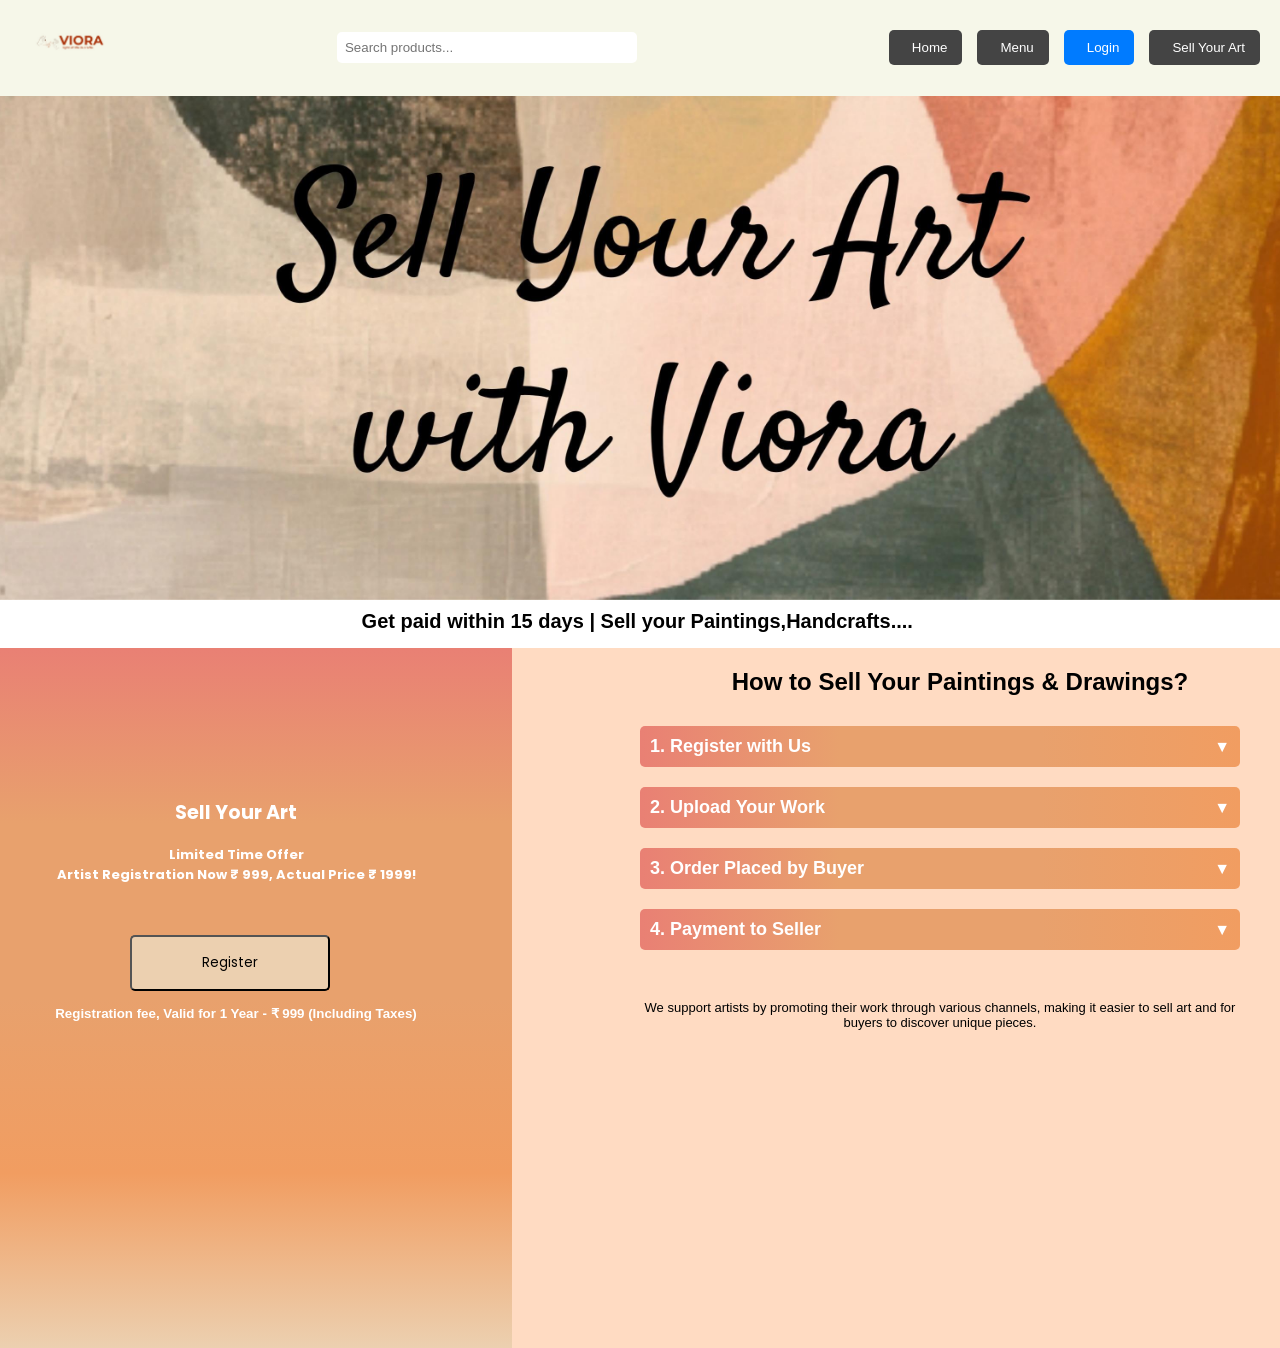
<file: sell_ur_art.html>
<!DOCTYPE html>
<html lang="en">
<head>
    <meta charset="UTF-8">
    <meta name="viewport" content="width=device-width, initial-scale=1.0">
    <title>Handcrafts Shop</title>
    <link rel="stylesheet" href="sell_ur_art.css">
</head>
<body>

    <!-- Header Section -->
    <header>
        <div class="logo">
            <img src="logo1.jpg" alt="Handcrafts Shop Logo">
        </div>
        <div class="search-bar">
            <input type="text" placeholder="Search products...">
        </div>
   
        <div class="header-buttons">
            <button><i class="fas fa-home"></i> Home</button>
            <button><i class="fas fa-list"></i> Menu</button>
            <button><i class="fas fa-user"></i> Login</button>
            <button><i class="fas fa-paint-brush"></i> Sell Your Art</button>
            </div>
    </header>
        <section class="sell_art">
            <img src="Art_background.jpg" alt="Sell Your Art">
        </section>
        <section class="scrolling-gallery">
            <div class="gallery-text">
                Get paid within 15 days | Sell your Paintings,Handcrafts....&nbsp;
            </div>
        </section>
        <section class="upload">
        <div class="left">
            <h3>Sell Your Art</h3><br>
            <h4>Limited Time Offer</h4>
            <h4>Artist Registration Now ₹ 999, Actual Price ₹ 1999!</h4>
            <button class="Register">Register</button>
            <h4 class="note">Registration fee, Valid for 1 Year - ₹ 999 (Including Taxes)</h4>
        </div>
        <div class="line"></div>
        <div class="right">
            <h2 class="details">How to Sell Your Paintings & Drawings?</h2>
            <div class="step">
        <input type="checkbox" id="step1">
        <label class="dropdown-label" for="step1">1. Register with Us</label>
        <div class="dropdown-content">
            <p>First step is to register by filling out the required details.</p>
        </div>
    </div>

    <div class="step">
        <input type="checkbox" id="step2">
        <label class="dropdown-label" for="step2">2. Upload Your Work</label>
        <div class="dropdown-content">
            <p>Once you register and pay the registration fee, click on 'Upload Product'. Upload all your artworks one by one, with necessary information.</p>
            
            <label for="fileUpload" class="file">Upload Artwork:</label><br>
            <input type="file" id="fileUpload"><br><br>

            <label for="price">Enter Price:</label>
            <input type="text" id="price" placeholder="Enter price">
        </div>
    </div>

    <div class="step">
        <input type="checkbox" id="step3">
        <label class="dropdown-label" for="step3">3. Order Placed by Buyer</label>
        <div class="dropdown-content">
            <p>Once an order is placed, you will be notified via email.</p>
        </div>
    </div>

    <div class="step">
        <input type="checkbox" id="step4">
        <label class="dropdown-label" for="step4">4. Payment to Seller</label>
        <div class="dropdown-content">
            <p>You will receive payment within 7 days after successful delivery.</p>
        </div>
    </div>

    <p class="promote">We support artists by promoting their work through various channels, making it easier to sell art and for buyers to discover unique pieces.</p>
</div>
</file>
<file: sell_ur_art.css>
@import url('https://fonts.googleapis.com/css2?family=Poppins:ital,wght@0,100;0,200;0,300;0,400;0,500;0,600;0,700;0,800;0,900;1,100;1,200;1,300;1,400;1,500;1,600;1,700;1,800;1,900&display=swap');

* {
    margin: 0;
    padding: 0;
    box-sizing: border-box;
}

body {
    font-family: Arial, sans-serif;
    background-color: #FFDBC2; 
}

header {
    display: flex;
    justify-content: space-between;
    align-items: center;
    background-color: #f6f7e9;
    padding: 10px 20px;
    position: fixed;
    top: 0;
    left: 0;
    right: 0;
    z-index: 1000;
    width: 100%;
}

.logo img {
    width: 100px;
    height: auto;
}

.search-bar input {
    padding: 8px;
    border: none;
    border-radius: 5px;
    width: 300px;
    margin-right: 20px;
}

.header-buttons {
    display: flex;
    align-items: center;
}
.header-buttons button {
    background-color: #444;
    color: white;
    border: none;
    padding: 10px 15px;
    margin-left: 15px;
    border-radius: 5px;
    display: flex;
    align-items: center;
    cursor: pointer;
}

.header-buttons button i {
    margin-right: 8px;
}

.header-buttons button:hover {
    background-color: #555;
}

.header-buttons button:nth-child(3) {
    background-color: #007bff;
}

.header-buttons button:nth-child(3):hover {
    background-color: #0056b3;
}
.sell_art {
    position: relative;
    width: 100%;
    height: 550px; 
    overflow: hidden;
    margin-top: 50px; 
}

.sell_art img {
    width: 100%;
    height: 100%;
    object-fit:cover; 
    
}
h2{
    text-align: center;
    margin-top: 20px;
}
.scrolling-gallery {
    background-color: white; 
    padding: 15px 0;
    margin-top: -5px; 
    /* overflow: hidden;
    white-space: nowrap; */
}
.gallery-text {
    font-size: 20px;
    font-weight: bold;
    text-align: center;
}
.left{
   
    width:40%;
    float: left;
    height: 700px;
    background: linear-gradient(to bottom, #e98074, #E8A16D, #E8A16D, #f19d61, #ecd0b0);
    
}

h3{

    color: white;
    text-align: center;
    padding-right: 40px;
    margin-top: 150px;
    font-family: Poppins,sans-serif;
    font-size: larger;
}
h4{
    color: white;
    text-align: center;
    padding-right: 40px;
    font-family: Poppins,sans-serif;
    font-size: small;
    
}

.right{
    
    width:50%;
    float: right;
    height:600px;

    
    
}
.line{
    width:2px;
    background-color: black;
    height:auto;
    float:left;
}
.Register{
    font-family: Poppins,sans-serif;
    background-color: #ecd0b0;
    padding: 5px;
    margin-top: 50px;
    margin-bottom: 15px;
    margin-left:130px;
    width: 200px;
    height: 8%;
    border-radius: 5px;
    opacity: 3px;
    font-family: Poppins,serif;
    color: black;
   
}
.note{
    color: white;
    text-align: center;
    padding-right: 40px;
    font-family:sans-serif;
    font-size: smaller;
}
.details{
    margin-bottom: 30px;
    text-align: center;
}
.step {
    margin-bottom: 10px;
    margin-top: 20px;
    margin-right: 40px;
}
#step1,#step2,#step3,#step4{
    font-family: Poppins,sans-serif;
}
.file{
    font-size:15px;
    font-weight: bold;
}
#fileUpload{
    margin-top: 5px;
    color: black;
    font-size:smaller;
    border: #444;
}
.dropdown-label {
    display: flex;
    align-items: center;
    justify-content: space-between;
    width: 100%;
    padding: 10px;
    background: linear-gradient(to right, #e98074, #E8A16D, #E8A16D, #f19d61);
    color: white;
    border: none;
    text-align: left;
    font-size: 18px;
    font-weight: bold;
    cursor: pointer;
    border-radius: 5px;
}

.dropdown-label::after {
    content: "▼"; 
    font-size: 16px;
    margin-left: 10px;
}

.dropdown-content {
    display: none;
    padding: 10px;
    background: rgb(248, 236, 236);
    border: 1px solid #ccc;
    border-radius: 5px;
    margin-top: 5px;
    font-family: 'Segoe UI', Tahoma, Geneva, Verdana, sans-serif;
    font-size: smaller;
}

input[type="checkbox"] {
    display: none;
}

input[type="checkbox"]:checked + .dropdown-label::after {
    content: "▲"; 
}

input[type="checkbox"]:checked + .dropdown-label + .dropdown-content {
    display: block;
}
.promote{
    margin-top: 50px;
    font-size: small;
    text-align: center;
    margin-right:40px ;
    font-family: 'Segoe UI', Tahoma, Geneva, Verdana, sans-serif;
}
</file>
